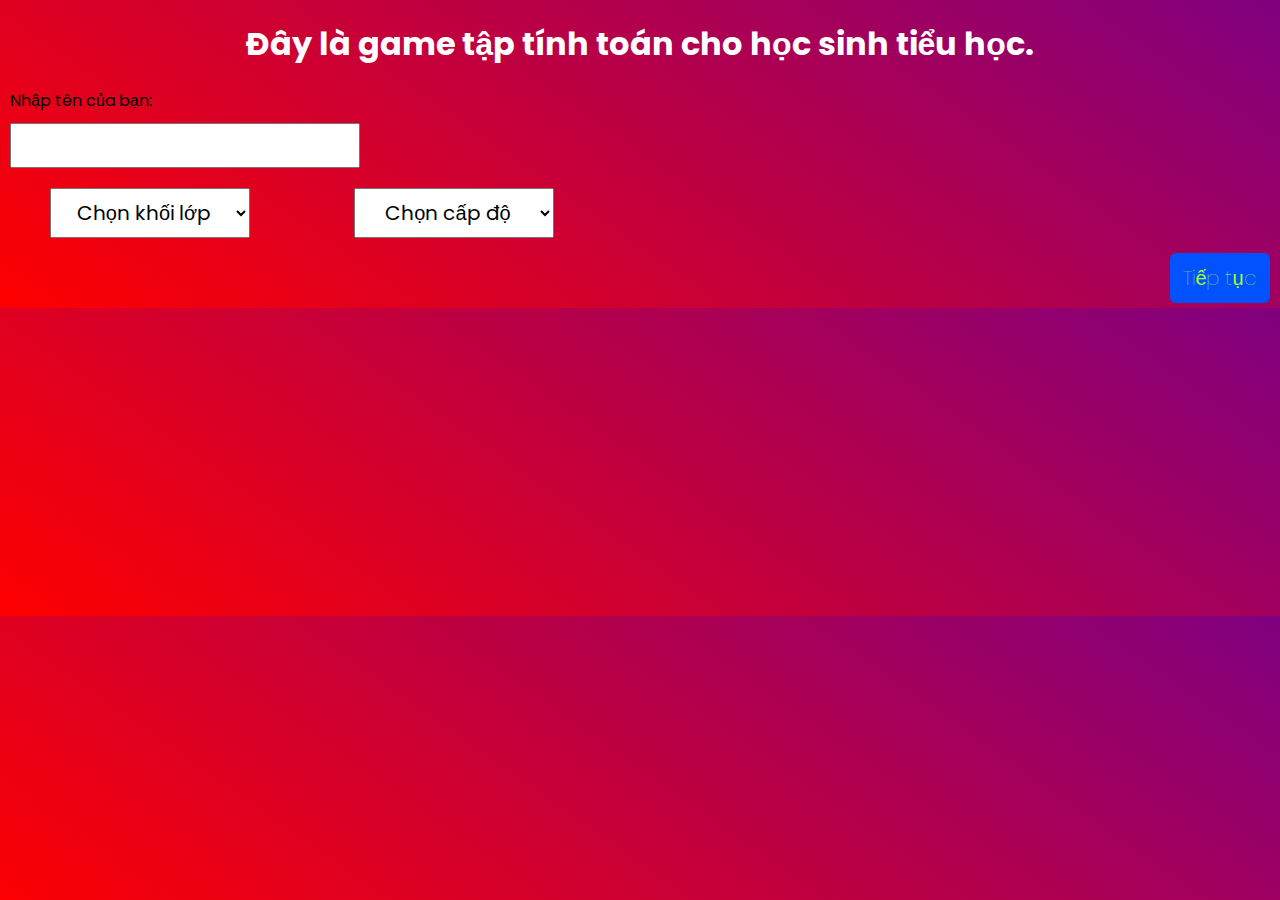
<file: index.html>
<!DOCTYPE html>
<html lang="en">
  <head>
    <meta name="viewport" content="width=device-width, initial-scale=1.0" />
    <title>Math Game</title>
    <!-- Google Font -->
    <link
      href="https://fonts.googleapis.com/css2?family=Poppins:wght@500;600&display=swap"
      rel="stylesheet"
    />
    <!-- Stylesheet -->
    <link rel="stylesheet" href="style.css" />
    <script
  src="https://code.jquery.com/jquery-3.7.1.min.js"
  integrity="sha256-/JqT3SQfawRcv/BIHPThkBvs0OEvtFFmqPF/lYI/Cxo="
  crossorigin="anonymous"></script>
  </head>
  <body style="background: linear-gradient(35deg, red, purple);">
  
    <div class="main">
        <h1 style="color: rgb(255, 255, 255);margin: 20px; text-align: center;">Đây là game tập tính toán cho học sinh tiểu học.</h3>
              
              <label for="fname">Nhập tên của bạn:</label><br>
              <input height="150px" type="text" id="name" name="fname"><br>

            <select id="khoilop">
                <option  value="0" size="4">Chọn khối lớp</option>
                <option value="1" onselect="setkl(2);">Lớp 2</option>
                <option value="2">Lớp 3</option>
                <option value="3">Lớp 4</option>
              </select>
              <select id="capdo">
                <option   value="0">Chọn cấp độ</option>
                <option value="1">Dễ ( 120 giây )</option>
                <option value="2">Vừa ( 90 giây )</option>
                <option value="3">Khó ( 45 giây )</option>
              </select>

              </div>
              <button id="start-bn">Tiếp tục</button>
    </div>
   
    <!-- Script -->
    <script src="script1.js"></script>
  </body>
</html>
</file>
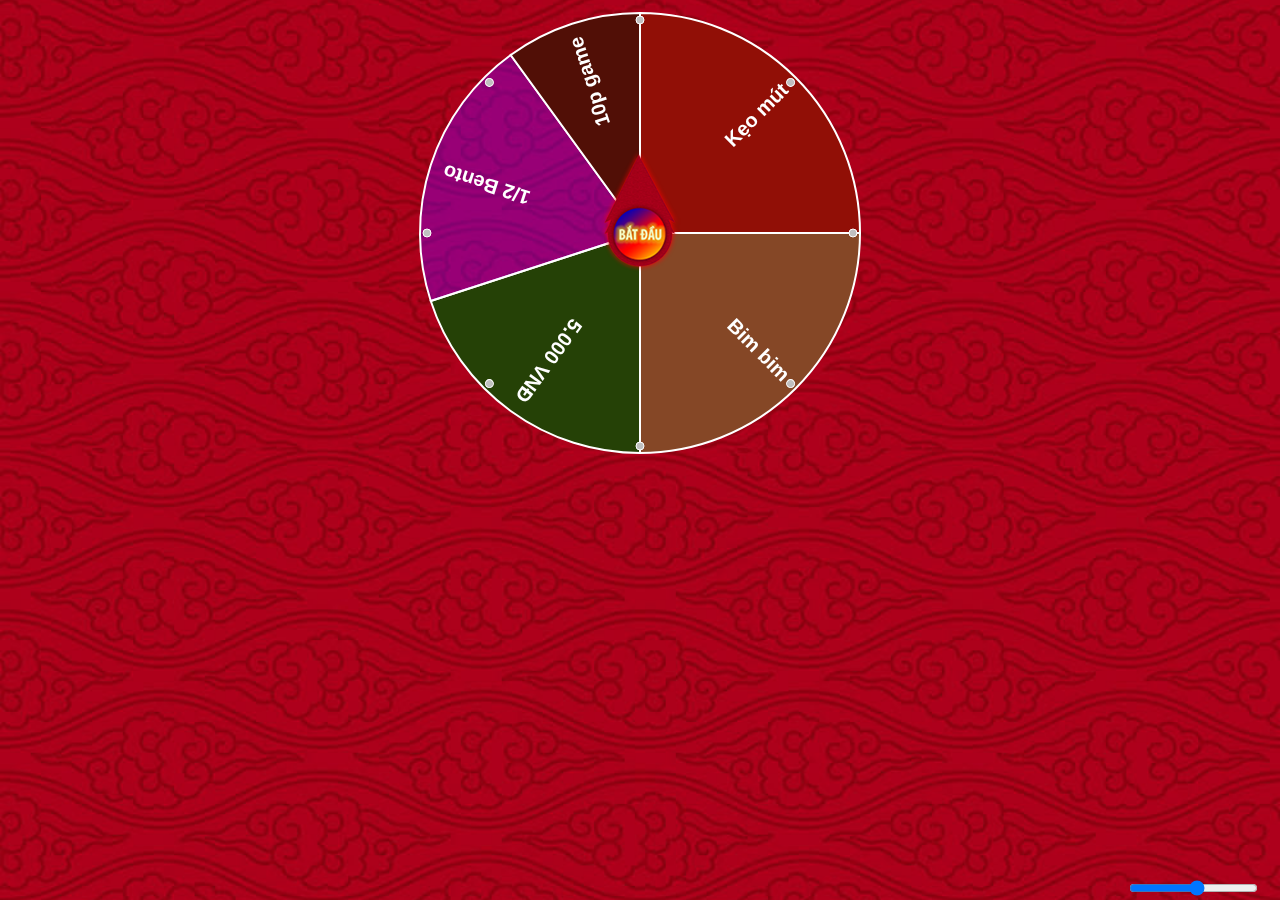
<file: vongquay/index.html>
<!DOCTYPE html>
<html>
   <head>
      <meta http-equiv="Content-Type" content="text/html; charset=utf-8">
      <meta name="viewport" content="width=device-width, initial-scale=1">
      <title>Vòng quay may mắn</title>
      <link rel='stylesheet' href='https://fonts.googleapis.com/css?family=Francois+One&amp;display=swap'>
      <link rel='stylesheet' href='css/sweetalert.css'>
      <link rel='stylesheet' href='css/custom.css'>
      <script type="text/javascript" src="js/Winwheel.min.js"></script>
      <script type="text/javascript" src="js/TweenMax.min.js"></script>
      <script src='js/sweetalert-dev.js'></script>
      <script src="https://code.jquery.com/jquery-1.12.4.min.js"></script> 
   </head>
<div class="pyro">
  <div class="before" style="z-index: 9999"></div>
  <div class="after"></div>
</div>
   <body>
      

      <div id="caidat">
      <img id="popup"src="img/popup.jpg"/>
      <div class="sotiendalixi" id="sotiendalixi"></div>
      <div class="lichsulixi" id="lichsulixi"></div>
      <div class="buttontatpopup" onClick="tatpopup()" ></div>
      <div class="buttonlammoi" id="lammoi" onClick="lammoi()"></div>
      <div class="nenpopup"></div>
      </div>

      <div id="popupnhantien">
      <img id="popuptien"src="img/popupnhantien.png"/>
      <div class="sotienpopupnhantien" id="sotienpopupnhantien"><img id="xuatsotienpopup"></img></div>
      <div class="lammoipopupnhantien" id="lammoi" onClick="lammoi()"></div>
      <div class="nenpopup"></div>
      </div>

      <div class="vongquay">
         <canvas id="canvas" width="450" height="450" data-responsiveMinWidth="180" data-responsiveScaleHeight="true" data-responsiveMargin="50">
         </canvas>
         <div id="batdauquay" class="nutbatdau"></div>
         <div onClick="startSpin();" class="nutquay"></div>
      </div>

      
      
      
      <img style="position:fixed;z-index:99;top:2px;left:1px;display: none;" src="img/banglixi.png"/>
      <div id="annhantien" style="display: none;">
      <img class="buttonnhantien" style="position:fixed;z-index:99;top:153px;left:1px;cursor: pointer;display: none;" src="img/nhantien.png" onclick="nhantien()" />
      <img style="position:fixed;z-index:99;top:183px;left:24px;display: none;" src="img/muiten.gif"/>
      </div>
      <input type="range" id="manhornhe" style="position:fixed;bottom:2px;right:20px;z-index: 999" onchange="laypower()" min="5" step="0.01" max="20" value="13">

      <div style="position:fixed;z-index:999;top:37px;left:40px;text-shadow: 2px 2px 5px #f7ff29;color: #f2f4be;display: none;" id="xuatluotquay"></div>

     
      <audio id="votay"><source src="sound/votay.mp3" type="audio/mpeg"></audio>
      <audio id="matluot"><source src="sound/matluot.mp3" type="audio/mpeg"></audio>
      <audio id="dangquay"><source src="sound/dangquay.mp3" type="audio/mpeg"></audio>
       
   </body>
   <script>
    var matkhau = "mycode";
    var diem = localStorage.diemso;
    var diem_nhanthuong = localStorage.diem_nhanthuong;
    if(diem<diem_nhanthuong){
      nhappass();


    }
    var solanquay =1;
    
    
      // Sau khi load trang sẽ yêu cầu nhập mật khẩu
      function nhappass() {
                  swal({
                  title: "Vòng quay bị khoá vì bạn chưa đủ điểm để nhận thưởng. Đừng ăn gian như thế.",
                  text: "Nhập mật khẩu để mở khoá vòng quay:",
                  type: "input",
                  showCancelButton: false, // Có hiển thị nút cancel không(true = có)
                  closeOnConfirm: false, // Có thể tắt popup khi nhấp Ok không (true = có)
                  showLoaderOnConfirm: true, // Hiển thị loading khi nhấp vào nút Ok
                  animation: "slide-from-top", // Như tên của nó, popup sẽ slide from top
                  inputPlaceholder: "Nhập mật khẩu..."
              },
              function(inputValue) {
                  if (inputValue === false) return false;
      
                  if (inputValue !== matkhau) {
                      setTimeout(function() {
                          swal.showInputError("Mật khẩu sai, vui lòng nhập lại!");
                      }, 2000);
                      return false
                  }
                  setTimeout(function() {
                      swal("Mở khoá thành công!", "Hãy đưa chiếc điện thoại cho người muốn nhận lì xì nào!", "success");
                  }, 2000);
              });
      }
function mopopup() {
  document.getElementById("caidat").style.display = "block";
}

function tatpopup() {
  document.getElementById("caidat").style.display = "none";
}

$( ".buttontatpopup" ).hover(
  function() {
    $("#popup").attr("src",'img/popup2.jpg');
  }, function() {
    $("#popup").attr("src",'img/popup.jpg');
  }
);
$( ".buttonlammoi" ).hover(
  function() {
    $("#popup").attr("src",'img/popup1.png');
  }, function() {
    $("#popup").attr("src",'img/popup.jpg');
  }
);
$( ".buttonnhantien" ).hover(
  function() {
    $(".buttonnhantien").attr("src",'img/nhantienhover.png');
  }, function() {
    $(".buttonnhantien").attr("src",'img/nhantien.png');
  }
);
$( ".lammoipopupnhantien" ).hover(
  function() {
    $("#popuptien").attr("src",'img/popupnhantienhover.png');
  }, function() {
    $("#popuptien").attr("src",'img/popupnhantien.png');
  }
);
      let theWheel = new Winwheel({
          // drawMode must be set to image.
       
        'drawText' : true,
          'outerRadius': 220, // Bán kính ngoài
          'innerRadius': 0, // Size lỗ trung tâm
          'textFontSize': 24, // Size chữ
          'textOrientation': 'horizontal', // Chữ nằm ngang
          'textAlignment': 'outer', // Căn chỉnh văn bản ra bên ngoài bánh xe.
          'numSegments': 5, // Số ô
          'responsive': true,
          'segments': [{
            'fillStyle': '#910f06',
              'text': 'Kẹo mút',
              'size': winwheelPercentToDegrees(25),
              'textFontSize': 20,
              'textFillStyle': '#ffffff'
          }, {         
            'fillStyle': '#854726',     
              'text': 'Bim bim',
              'size': winwheelPercentToDegrees(25),
              'textFontSize': 20,
              'textFillStyle': '#ffffff'
          }, {
            'fillStyle': '#254106',
              'text': '5.000 VNĐ',
              'size': winwheelPercentToDegrees(20),
              'textFontSize': 20,
              'textFillStyle': '#ffffff'
          }, {
            'fillStyle': '#70f6',
              'text': '1/2 Bento',
              'size': winwheelPercentToDegrees(20),
              'textFontSize': 20,
              'textFillStyle': '#ffffff'
          }, {
            'fillStyle': '#510f06',
              'text': '10p game',
              'size': winwheelPercentToDegrees(10),
              'textFontSize': 20,
              'textFillStyle': '#ffffff'
          }],
          'animation': // Chỉ định hình động để sử dụng.
          {
              'type': 'spinToStop',
              'duration': 20, // Thời lượng tính bằng giây.
              'spins': 10, // Số vòng quay hoàn chỉnh mặc định.
              'callbackFinished': alertPrize,
              'callbackSound': playSound, // Chức năng gọi khi âm thanh đánh dấu được kích hoạt.
              'soundTrigger': 'pin', // Chỉ định các chân là để kích hoạt âm thanh, tùy chọn khác là 'phân đoạn'.
              'type'             : 'spinToStop',
              'duration'         : 6.4,
          },
          'pins': {
              'number': 8, // Số lượng chân. Họ không gian đều xung quanh bánh xe.
              'responsive': true,
              'fillStyle': 'silver',
              'outerRadius': 4,
          }
      });
      
      // Vars được sử dụng bởi mã trong trang này để thực hiện các điều khiển nguồn.
      let wheelPower = 13;
      let wheelSpinning = false;
      // ---------------------------------------------------------------------
      // Tải âm thanh đánh dấu và chức năng phát được gọi khi pin đi qua con trỏ.
      let audio = new Audio('http://dougtesting.net//elements/sound/tick.mp3'); // Tạo đối tượng âm thanh và tải tập tin tick.mp3.
      
      var dem = 0;
      var demnhantien = 0; // Đếm số lần click vào nút nhận tiền
      var lichsulixi = "";
      var tongtienlixi = 0;
      var tiendalixi;
      document.getElementById("xuatluotquay").innerHTML = solanquay;
      var votay = document.getElementById("votay");
      var matluot = document.getElementById("matluot");
      var dangquay = document.getElementById("dangquay");
      
      function playSound() {
          // Dừng và tua lại âm thanh nếu nó đã phát.
          audio.pause();
          audio.currentTime = 0;
      
          // Phát âm thanh.
          audio.play();
      }
      
      // -------------------------------------------------------
      // Xử lý thanh range
      // -------------------------------------------------------
      function laypower() {
          wheelPower = document.getElementById("manhornhe").value; // Lấy dữ liệu thanh range
      }
      
      // -------------------------------------------------------
      // Sau khi nhấp vào nút quay
      // -------------------------------------------------------
      function startSpin() {
          // Nút quay không nhấp được khi đang chạy
          if (wheelSpinning == false) {
              // Dựa trên mức công suất được chọn, hãy điều chỉnh số vòng quay cho bánh xe, càng nhiều lần
              // để xoay với thời lượng của hình ảnh động thì bánh xe quay càng nhanh.
              theWheel.animation.spins = wheelPower;
      
              // Tắt nút xoay để không thể nhấp lại trong khi bánh xe đang quay.
              $(".nutbatdau").css("background-image", "url(img/contro.png)");
      
              // Bắt đầu quay bằng cách gọi startAnimation.
              theWheel.startAnimation();
      
              // Đặt thành true để không thể thay đổi nguồn và bật nút quay lại trong khi
              // hình ảnh động hiện tại. Người dùng sẽ phải thiết lập lại trước khi quay lại.
              wheelSpinning = true;
          }
         
      }
      
      // -------------------------------------------------------
      // Sau khi nhấp vào nút làm mới
      // -------------------------------------------------------
      function lammoi() {
          swal({
                  title: "Làm mới vòng quay!",
                  text: "Làm mới vòng quay sẽ xoá hết các vòng quay còn lại. \nLịch sử và tổng tiền lì xì vẫn giữ nguyên. \nChú ý nếu tải lại trang sẽ làm mất lịch sử và tổng tiền lì xì\nNhập mật khẩu để tiếp tục:",
                  type: "input",
                  showCancelButton: true, // Có hiển thị nút cancel không(true = có)
                  closeOnConfirm: false, // Có thể tắt popup khi nhấp Ok không (true = có)
                  showLoaderOnConfirm: true, // Hiển thị loading khi nhấp vào nút Ok
                  animation: "slide-from-top", // Như tên của nó, popup sẽ slide from top
                  inputPlaceholder: "Nhập mật khẩu..."
              },
              function(inputValue) {
                  if (inputValue === false) return false;
      
                  if (inputValue !== matkhau) {
                      setTimeout(function() {
                          swal.showInputError("Mật khẩu sai, vui lòng nhập lại!");
                      }, 2000);
                      return false
                  }
                  setTimeout(function() {
                      swal("Làm mới thành công!", "Hãy đưa chiếc điện thoại cho người muốn nhận lì xì nào!", "success");

                      document.getElementById("popupnhantien").style.display = "none"; // Tắt popup nhận tiền

                      theWheel.stopAnimation(false); // Dừng hình động
                      theWheel.rotationAngle = 0; // Đặt lại góc bánh xe về 0 độ.
                      theWheel.draw(); // Gọi draw để hiển thị các thay đổi cho bánh xe.
      
                      $(".nutbatdau").css("background-image", "url(img/contro.png)"); // Hiển thị lại nút Quay
      
                      document.getElementById("xuatluotquay").innerHTML = solanquay;
      
                      wheelSpinning = false; // Đặt lại thành false thành các nút nguồn và quay có thể được bấm lại.
                      document.getElementById("annhantien").style.display = "none"; // Ẩn nút nhận tiền
                     // Xoá ảnh tiền
      
                      dem = 0;
                  }, 2000);
              });
      }

      // -------------------------------------------------------
      // Sau khi vòng quay quay xong
      // -------------------------------------------------------
      function alertPrize(indicatedSegment) {
          dem++;
          

          if (dem < solanquay) { // Check xem đã hết lượt quay chưa
             
              wheelSpinning = false; // Đặt lại thành false thành các nút nguồn và quay có thể được bấm lại.
      
              $(".nutbatdau").css("background-image", "url(img/contro.png)"); // Hiển thị lại nút Quay
              document.getElementById("xuatluotquay").innerHTML = solanquay - dem; // Xuất kết quả
              
      
              if (indicatedSegment.text == 'Ô mất lượt') { // Nếu quay vào 0k
                  matluot.play(); // Bật nhạc fail

                  document.getElementById("annhantien").style.display = "none"; // Ẩn nút nhận tiền
                 

                  swal("Rất tiếc!", "Bạn không nhận được đồng nào\nNhưng bạn còn lại " + (solanquay - dem) + " lần quay, cố gắng lên nào!", "error");
              } else { // Nếu không quay vào 0k
                  votay.play(); // Bật nhạc vỗ tay

                  document.getElementById("annhantien").style.display = ""; // Hiển thị nút nhận tiền
                 

                  swal("Chúc mừng!", "Bạn nhận được " + indicatedSegment.text + "\n", "success");
              }
          } else { // Nếu hết lượt quay(dem = solanquay)
            votay.play();
            localStorage.diemso = 0;
            swal("Chúc mừng!", "Bạn nhận được " + indicatedSegment.text + "\nVòng quay sẽ đóng và bạn sẽ quay lại game.", "success");
             var phanthuong =localStorage.sophanthuong;
             phanthuong++;
             var key = "phanthuong"+phanthuong;
            localStorage.setItem(key,indicatedSegment.text);
             localStorage.sophanthuong=phanthuong;
            $(".nutbatdau").css("background-image", "url(img/controhetluot.png)");
              
              if (indicatedSegment.text == 'Ô mất lượt') {
                  matluot.play(); // Bật nhạc fail

                  document.getElementById("annhantien").style.display = "none"; // Ẩn nút nhận tiền
                

                  swal("Rất tiếc!", "Bạn không nhận được đồng nào và số lượt quay đã hết!", "error");
              } else {
                  votay.play(); // Bật nhạc vỗ tay

                 

              }
          }
      }

      // -------------------------------------------------------
      // Sau khi nhấp vào nút nhận tiền
      // -------------------------------------------------------
      function nhantien() {
      
        demnhantien++;
        tongtienlixi += Number(tiendalixi);
        lichsulixi += "Người " + demnhantien + " : " + tiendalixi + ".000 VNĐ<br/>";
        document.getElementById("lichsulixi").innerHTML = lichsulixi;
      }
      
   </script>
</html>
</file>
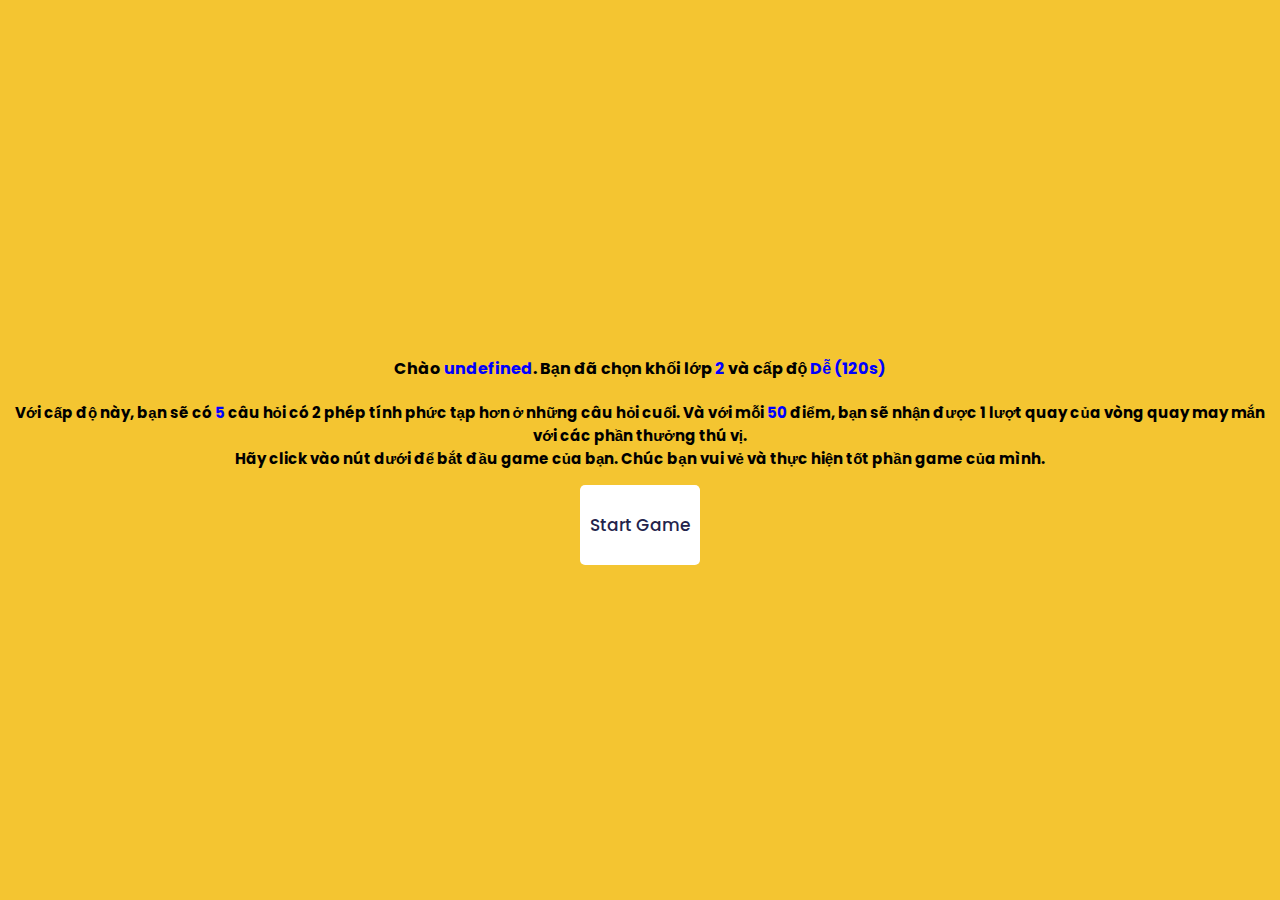
<file: game.html>
<!DOCTYPE html>
<html lang="en">
  <head>
    <meta name="viewport" content="width=device-width, initial-scale=1.0" />
    <title>Math Game</title>
    <!-- Google Font -->
    <link
      href="https://fonts.googleapis.com/css2?family=Poppins:wght@500;600&display=swap"
      rel="stylesheet"
    />
    <!-- Stylesheet -->
    <script
    src="https://code.jquery.com/jquery-3.7.1.min.js"
    integrity="sha256-/JqT3SQfawRcv/BIHPThkBvs0OEvtFFmqPF/lYI/Cxo="
    crossorigin="anonymous"></script>
    <link rel="stylesheet" href="style.css" />
  </head>
  <body style="background-color: #f4c531;">
    <div class="container">
      <h1>Tên: <span id="aname">bạn</span>, khối lớp <span id="akl">2</span>, <span id="acd">Dễ</span></br>Điểm số: <span id="ds">0</span><span id="phanthuong" style="display: none;">Phần thưởng là</span></h1>
      <h3>Điền vào chỗ trống phép tính hoặc số đúng</h3>
      <div id="time" style="width: 100%"></div>
      <div id="question"></div>
      <button id="submit-btn">Kiểm tra</button>
      <h3>Thời gian: <span id="thoigian">10</span></h3>
      

      <p id="error-msg">Some Demo Error Message</p>
    </div>
    <div class="controls-container">
      <p id="result"></p>
      <h4 style="margin: 10px; text-align: center;" >Chào <span style="color: blue;" id="fname">bạn</span>. Bạn đã chọn khối lớp <span style="color: blue;" id="khoilop">2</span> và cấp độ <span style="color: blue;" id="capdo">dễ ( 90s )</span></h4>
      <h4 style="margin: 10px; text-align: center; font-size: 15px;">Với cấp độ này, bạn sẽ có <span id="kho" style="color: blue;">45</span> câu hỏi có 2 phép tính phức tạp hơn ở những câu hỏi cuối. Và với mỗi <span id="diem_nt" style="color: blue;">5</span> điểm, bạn sẽ nhận được 1 lượt quay của vòng quay may mắn với các phần thưởng thú vị.</br>Hãy click vào nút dưới để bắt đầu game của bạn. Chúc bạn vui vẻ và thực hiện tốt phần game của mình.</h4>
      <button id="start-btn">Start Game</button>
     
    </div>
    <audio id="correct"><source src="https://easymath.netlify.app/correct.mp3"></audio>
    <audio id="wrong"><source src="https://easymath.netlify.app/wrong.mp3"></audio>
    <!-- Script -->
    <script src="script.js"></script>
  </body>
</html>
</file>
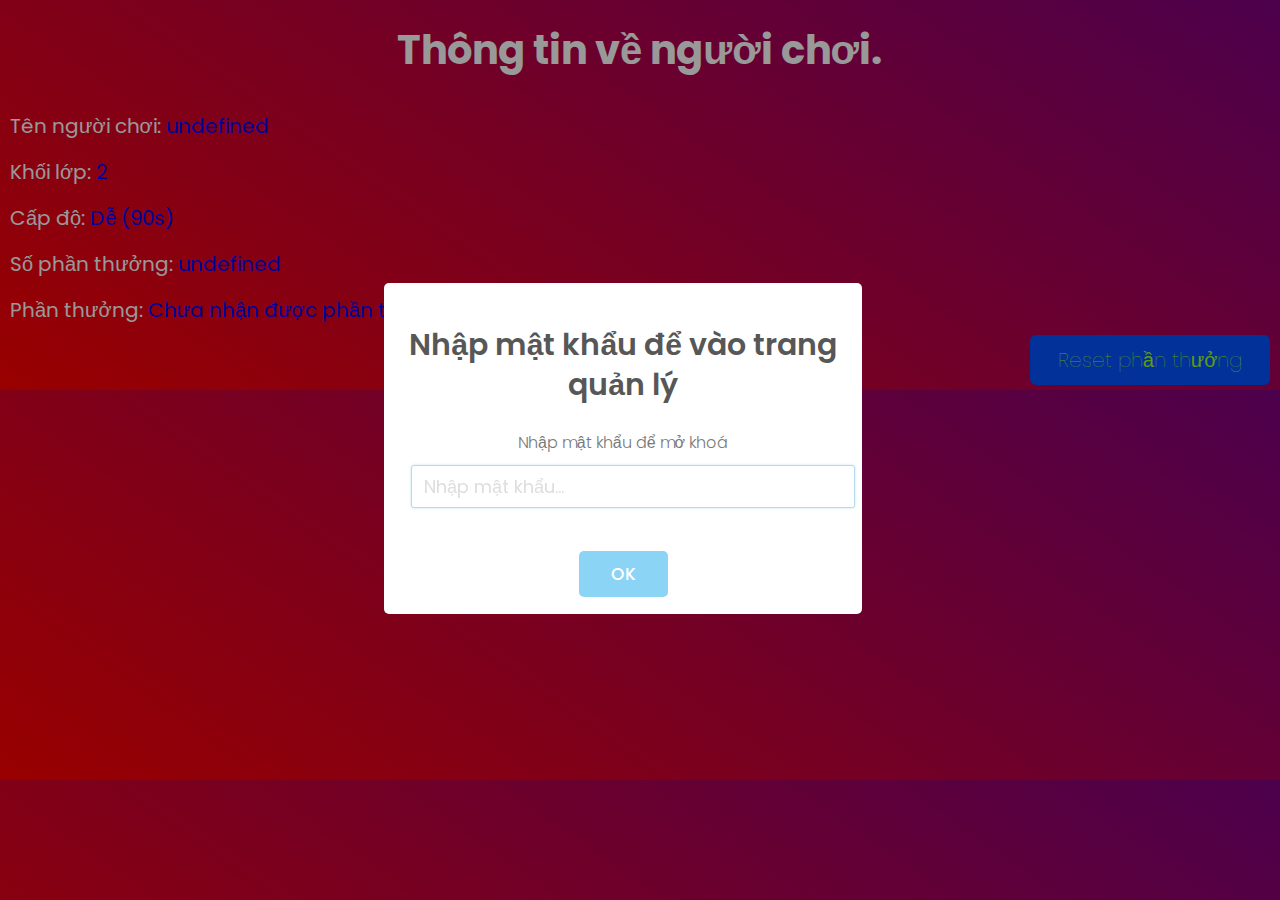
<file: quanly.html>
<!DOCTYPE html>
<html lang="en">
  <head>
    <meta name="viewport" content="width=device-width, initial-scale=1.0" />
    <title>Quản lý Math Game</title>
    <!-- Google Font -->
    <link
      href="https://fonts.googleapis.com/css2?family=Poppins:wght@500;600&display=swap"
      rel="stylesheet"
    />
    <!-- Stylesheet -->
    <link rel="stylesheet" href="style.css" />
    <link rel='stylesheet' href='vongquay/css/sweetalert.css'>
    <link rel='stylesheet' href='vongquay/css/custom.css'>
    <script type="text/javascript" src="vongquay/js/Winwheel.min.js"></script>
    <script type="text/javascript" src="vongquay/js/TweenMax.min.js"></script>
    <script src='vongquay/js/sweetalert-dev.js'></script>
    <script
  src="https://code.jquery.com/jquery-3.7.1.min.js"
  integrity="sha256-/JqT3SQfawRcv/BIHPThkBvs0OEvtFFmqPF/lYI/Cxo="
  crossorigin="anonymous"></script>
  </head>
  <body style="background: linear-gradient(35deg, red, purple);">
  
    <div class="main">
        <h1 style="color: rgb(255, 255, 255);margin: 20px; text-align: center;font-size: 40px;">Thông tin về người chơi.</h3>
              
              <label style="font-size: 20px" for="fname">Tên người chơi: <span id="ten" style="color: blue;">Viet</span></label><br>
              <label style="font-size: 20px" for="fname">Khối lớp: <span id="khoilop" style="color: blue;">2</span></label><br>
              <label style="font-size: 20px" for="fname">Cấp độ: <span id="capdo" style="color: blue;">dễ</span></label><br>
              <label style="font-size: 20px" for="fname">Số phần thưởng: <span id="so_pt" style="color: blue;">5</span></label><br>
              <label style="font-size: 20px" for="fname">Phần thưởng: <span id="phanthuong" style="color: blue;">Bimbim</span></label><br>
             

           
              <button id="start-bn" style="width: 240px;">Reset phần thưởng</button>
    </div>
   
    <!-- Script -->
    <script>
    const startBtn = document.getElementById("start-bn");
    startBtn.addEventListener("click",func);

    let fname = localStorage.name;
    let khoilop = localStorage.khoilop;
    let capdo = localStorage.capdo;
    const ten = document.getElementById("ten");
ten.innerHTML = fname;
let diem_nhanthuong=0;
switch (parseInt(khoilop)){
  case 1:
    kl=2;
   
    break;
  case 2:
   kl=3;
  
    break;
  case 3:
   
    kl=4;
    break;
  default:
 
    kl=2;
    break;
}
document.getElementById("khoilop").innerHTML = kl;
let cd = "";
let t_time=0;
switch (parseInt(capdo)){
  case 1:
    t_time=90;
    diem_nhanthuong=50;
    cd = "Dễ (90s)";
    break;
  case 2:
    t_time=60;
    diem_nhanthuong=30;
    cd = "Vừa (60s)";
    break;
  case 3:
    diem_nhanthuong=15;
    t_time=30;
    cd = "Khó (30s)";
    break;
  default:
    t_time=90;
    diem_nhanthuong=50;
    cd = "Dễ (90s)";
    break;
}
document.getElementById("capdo").innerHTML = cd;
var so_pt = localStorage.sophanthuong;
document.getElementById("so_pt").innerHTML = so_pt;
const txt_phanthuong = document.getElementById("phanthuong");
if(parseInt(so_pt)>0){
    var txt = localStorage.phanthuong1;
for (let i = 1; i < so_pt; i++) {
    var a = i+1;
    txt+=","+localStorage.getItem("phanthuong"+a);

}
txt_phanthuong.innerHTML = txt;
}else {
    txt_phanthuong.innerHTML = "Chưa nhận được phần thưởng nào."
}
 

    var matkhau = "DauBap123";
    nhappass();
    function nhappass() {
                  swal({
                  title: "Nhập mật khẩu để vào trang quản lý",
                  text: "Nhập mật khẩu để mở khoá",
                  type: "input",
                  showCancelButton: false, // Có hiển thị nút cancel không(true = có)
                  closeOnConfirm: false, // Có thể tắt popup khi nhấp Ok không (true = có)
                  showLoaderOnConfirm: true, // Hiển thị loading khi nhấp vào nút Ok
                  animation: "slide-from-top", // Như tên của nó, popup sẽ slide from top
                  inputPlaceholder: "Nhập mật khẩu..."
              },
              function(inputValue) {
                  if (inputValue === false) return false;
      
                  if (inputValue !== matkhau) {
                      setTimeout(function() {
                          swal.showInputError("Mật khẩu sai, vui lòng nhập lại!");
                      }, 2000);
                      return false
                  }
                  setTimeout(function() {
                      swal("Mở khoá thành công!", "Hah", "success");
                  }, 2000);
              });
      }
      function func(){
        localStorage.sophanthuong=0;
      }


    </script>
  </body>
</html>
</file>
<file: style.css>
* {
  padding: 0;
  margin: 0;
  box-sizing: border-box;
  font-family: "Poppins", sans-serif;
}
body {
  
}
.container {
  background-color: #ffffff;
  width: 100%;
  font-size: 10px;
  position: absolute;
  transform: translate(-50%, -50%);
  top: 50%;
  left:50%;
  padding: 5em 3em;
  border-radius: 0.5em;
}
.container h3 {
  font-size: 15px;
  color: #23234c;
  text-align: center;
  font-weight: 500;
  line-height: 1.8em;
}
.container #submit-btn {
  font-size: 20px;
  font-weight: 500;
  display: block;
  margin: 0 auto;
  background-color: #f4c531;
  border-radius: 0.3em;
  border: none;
  outline: none;
  cursor: pointer;
  color: #23234c;
  /* padding: 0.6em 2em; */
  width: 130px;
  height: 50px;
}
#error-msg {
  text-align: center;
  margin-top: 1em;
  background-color: #ffdde0;
  color: #d62f2f;
  padding: 0.2em 0;
}
.container #question {
  background-color: #eeedf1;
  font-size: 20px;
  font-weight: 600;
  color: #23234c;
  text-align: center;
  display: flex;
  align-items: center;
  justify-content: center;
  margin: 1.4em 0 1em 0;
  padding: 1em 0;
}
#time {
  height: 2%;
  background-color: rgba(255, 0, 0, 0.47);
  float: left;
}

.container input {
  font-size: 1em;
  font-weight: 600;
  width: 2.35em;
  color: #23234c;
  text-align: center;
  padding: 0 0.2em;
  border: none;
  background-color: transparent;
  border-bottom: 0.12em solid #23234c;
  margin: 0 0.25em;
}
.container input:focus {
  border-color: #f4c531;
  outline: none;
}
/*Hide Number Arrows*/
.container input[type="number"] {
  -moz-appearance: textfield;
}
.container input[type="number"]::-webkit-outer-spin-button,
.container input[type="number"]::-webkit-inner-spin-button {
  -webkit-appearance: none;
  margin: 0;
}
.controls-container {
  position: absolute;
  display: flex;
  align-items: center;
  justify-content: center;
  flex-direction: column;
  background-color: #f4c531;
  height: 100%;
  width: 100%;
  top: 0;
}
#start-btn {
  font-size: 17px;
  font-weight: 500;
  background-color: #ffffff;
  color: #23234c;
  border: none;
  outline: none;
  cursor: pointer;
  margin: 5px 10px 5px 10px;
  border-radius: 0.3em;
  width: 120px;
  height: 80px;
}
#start-bn {
  float: right;
  font-size: 20px;
  font-weight: 10;
  background-color: #0252ff;
  color: #9fff20;
  border: none;
  outline: none;
  cursor: pointer;
  margin: 5px 10px 5px 10px;
  border-radius: 0.3em;
  width: 100px;
  height: 50px;
}
#result {
  margin-right: 50px;
  margin-bottom: 1em;
  font-size: 15px;
  color: #23234c;
}
#result span {
  font-weight: 600;
}

.hide {
  display: none;
}
select {
  width: 200px;
  font-size: 20px;
  height: 50px;
  text-align: center;
  margin: 10px 50px;
}
input {
  font-size: 20px;
  margin: 10px 10px;
  width: 350px;
  height: 45px;
}
label {
  margin: 10px;
}



@media screen and (max-width: 992px) {
  body{
      font-size: 25px;
      height: 100%;
  }
  #main {
      width: 100%;
      height: 1600px;
  }
  button {
    width: 120px;
    height: 80px;
      margin: 40px;
      font-size: 100px;
  }
}
</file>
<file: vongquay/css/sweetalert.css>
body.stop-scrolling {
  height: 100%;
  overflow: hidden; }

.sweet-overlay {
  background-color: black;
  /* IE8 */
  -ms-filter: "progid:DXImageTransform.Microsoft.Alpha(Opacity=40)";
  /* IE8 */
  background-color: rgba(0, 0, 0, 0.4);
  position: fixed;
  left: 0;
  right: 0;
  top: 0;
  bottom: 0;
  display: none;
  z-index: 10000; }

.sweet-alert {
  background-color: white;
  font-family: 'Open Sans', 'Helvetica Neue', Helvetica, Arial, sans-serif;
  width: 478px;
  padding: 17px;
  border-radius: 5px;
  text-align: center;
  position: fixed;
  left: 50%;
  top: 50%;
  margin-left: -256px;
  margin-top: -200px;
  overflow: hidden;
  display: none;
  z-index: 99999; }
  @media all and (max-width: 540px) {
    .sweet-alert {
      width: auto;
      margin-left: 0;
      margin-right: 0;
      left: 15px;
      right: 15px; } }
  .sweet-alert h2 {
    color: #575757;
    font-size: 30px;
    text-align: center;
    font-weight: 600;
    text-transform: none;
    position: relative;
    margin: 25px 0;
    padding: 0;
    line-height: 40px;
    display: block; }
  .sweet-alert p {
    color: #797979;
    font-size: 16px;
    text-align: center;
    font-weight: 300;
    position: relative;
    text-align: inherit;
    float: none;
    margin: 0;
    padding: 0;
    line-height: normal; }
  .sweet-alert fieldset {
    border: none;
    position: relative; }
  .sweet-alert .sa-error-container {
    background-color: #f1f1f1;
    margin-left: -17px;
    margin-right: -17px;
    overflow: hidden;
    padding: 0 10px;
    max-height: 0;
    webkit-transition: padding 0.15s, max-height 0.15s;
    transition: padding 0.15s, max-height 0.15s; }
    .sweet-alert .sa-error-container.show {
      padding: 10px 0;
      max-height: 100px;
      webkit-transition: padding 0.2s, max-height 0.2s;
      transition: padding 0.25s, max-height 0.25s; }
    .sweet-alert .sa-error-container .icon {
      display: inline-block;
      width: 24px;
      height: 24px;
      border-radius: 50%;
      background-color: #ea7d7d;
      color: white;
      line-height: 24px;
      text-align: center;
      margin-right: 3px; }
    .sweet-alert .sa-error-container p {
      display: inline-block; }
  .sweet-alert .sa-input-error {
    position: absolute;
    top: 29px;
    right: 26px;
    width: 20px;
    height: 20px;
    opacity: 0;
    -webkit-transform: scale(0.5);
    transform: scale(0.5);
    -webkit-transform-origin: 50% 50%;
    transform-origin: 50% 50%;
    -webkit-transition: all 0.1s;
    transition: all 0.1s; }
    .sweet-alert .sa-input-error::before, .sweet-alert .sa-input-error::after {
      content: "";
      width: 20px;
      height: 6px;
      background-color: #f06e57;
      border-radius: 3px;
      position: absolute;
      top: 50%;
      margin-top: -4px;
      left: 50%;
      margin-left: -9px; }
    .sweet-alert .sa-input-error::before {
      -webkit-transform: rotate(-45deg);
      transform: rotate(-45deg); }
    .sweet-alert .sa-input-error::after {
      -webkit-transform: rotate(45deg);
      transform: rotate(45deg); }
    .sweet-alert .sa-input-error.show {
      opacity: 1;
      -webkit-transform: scale(1);
      transform: scale(1); }
  .sweet-alert input {
    width: 100%;
    box-sizing: border-box;
    border-radius: 3px;
    border: 1px solid #d7d7d7;
    height: 43px;
    margin-top: 10px;
    margin-bottom: 17px;
    font-size: 18px;
    box-shadow: inset 0px 1px 1px rgba(0, 0, 0, 0.06);
    padding: 0 12px;
    display: none;
    -webkit-transition: all 0.3s;
    transition: all 0.3s; }
    .sweet-alert input:focus {
      outline: none;
      box-shadow: 0px 0px 3px #c4e6f5;
      border: 1px solid #b4dbed; }
      .sweet-alert input:focus::-moz-placeholder {
        transition: opacity 0.3s 0.03s ease;
        opacity: 0.5; }
      .sweet-alert input:focus:-ms-input-placeholder {
        transition: opacity 0.3s 0.03s ease;
        opacity: 0.5; }
      .sweet-alert input:focus::-webkit-input-placeholder {
        transition: opacity 0.3s 0.03s ease;
        opacity: 0.5; }
    .sweet-alert input::-moz-placeholder {
      color: #bdbdbd; }
    .sweet-alert input:-ms-input-placeholder {
      color: #bdbdbd; }
    .sweet-alert input::-webkit-input-placeholder {
      color: #bdbdbd; }
  .sweet-alert.show-input input {
    display: block; }
  .sweet-alert .sa-confirm-button-container {
    display: inline-block;
    position: relative; }
  .sweet-alert .la-ball-fall {
    position: absolute;
    left: 50%;
    top: 50%;
    margin-left: -27px;
    margin-top: 4px;
    opacity: 0;
    visibility: hidden; }
  .sweet-alert button {
    background-color: #8CD4F5;
    color: white;
    border: none;
    box-shadow: none;
    font-size: 17px;
    font-weight: 500;
    -webkit-border-radius: 4px;
    border-radius: 5px;
    padding: 10px 32px;
    margin: 26px 5px 0 5px;
    cursor: pointer; }
    .sweet-alert button:focus {
      outline: none;
      box-shadow: 0 0 2px rgba(128, 179, 235, 0.5), inset 0 0 0 1px rgba(0, 0, 0, 0.05); }
    .sweet-alert button:hover {
      background-color: #7ecff4; }
    .sweet-alert button:active {
      background-color: #5dc2f1; }
    .sweet-alert button.cancel {
      background-color: #C1C1C1; }
      .sweet-alert button.cancel:hover {
        background-color: #b9b9b9; }
      .sweet-alert button.cancel:active {
        background-color: #a8a8a8; }
      .sweet-alert button.cancel:focus {
        box-shadow: rgba(197, 205, 211, 0.8) 0px 0px 2px, rgba(0, 0, 0, 0.0470588) 0px 0px 0px 1px inset !important; }
    .sweet-alert button[disabled] {
      opacity: .6;
      cursor: default; }
    .sweet-alert button.confirm[disabled] {
      color: transparent; }
      .sweet-alert button.confirm[disabled] ~ .la-ball-fall {
        opacity: 1;
        visibility: visible;
        transition-delay: 0s; }
    .sweet-alert button::-moz-focus-inner {
      border: 0; }
  .sweet-alert[data-has-cancel-button=false] button {
    box-shadow: none !important; }
  .sweet-alert[data-has-confirm-button=false][data-has-cancel-button=false] {
    padding-bottom: 40px; }
  .sweet-alert .sa-icon {
    width: 80px;
    height: 80px;
    border: 4px solid gray;
    -webkit-border-radius: 40px;
    border-radius: 40px;
    border-radius: 50%;
    margin: 20px auto;
    padding: 0;
    position: relative;
    box-sizing: content-box; }
    .sweet-alert .sa-icon.sa-error {
      border-color: #F27474; }
      .sweet-alert .sa-icon.sa-error .sa-x-mark {
        position: relative;
        display: block; }
      .sweet-alert .sa-icon.sa-error .sa-line {
        position: absolute;
        height: 5px;
        width: 47px;
        background-color: #F27474;
        display: block;
        top: 37px;
        border-radius: 2px; }
        .sweet-alert .sa-icon.sa-error .sa-line.sa-left {
          -webkit-transform: rotate(45deg);
          transform: rotate(45deg);
          left: 17px; }
        .sweet-alert .sa-icon.sa-error .sa-line.sa-right {
          -webkit-transform: rotate(-45deg);
          transform: rotate(-45deg);
          right: 16px; }
    .sweet-alert .sa-icon.sa-warning {
      border-color: #F8BB86; }
      .sweet-alert .sa-icon.sa-warning .sa-body {
        position: absolute;
        width: 5px;
        height: 47px;
        left: 50%;
        top: 10px;
        -webkit-border-radius: 2px;
        border-radius: 2px;
        margin-left: -2px;
        background-color: #F8BB86; }
      .sweet-alert .sa-icon.sa-warning .sa-dot {
        position: absolute;
        width: 7px;
        height: 7px;
        -webkit-border-radius: 50%;
        border-radius: 50%;
        margin-left: -3px;
        left: 50%;
        bottom: 10px;
        background-color: #F8BB86; }
    .sweet-alert .sa-icon.sa-info {
      border-color: #C9DAE1; }
      .sweet-alert .sa-icon.sa-info::before {
        content: "";
        position: absolute;
        width: 5px;
        height: 29px;
        left: 50%;
        bottom: 17px;
        border-radius: 2px;
        margin-left: -2px;
        background-color: #C9DAE1; }
      .sweet-alert .sa-icon.sa-info::after {
        content: "";
        position: absolute;
        width: 7px;
        height: 7px;
        border-radius: 50%;
        margin-left: -3px;
        top: 19px;
        background-color: #C9DAE1; }
    .sweet-alert .sa-icon.sa-success {
      border-color: #A5DC86; }
      .sweet-alert .sa-icon.sa-success::before, .sweet-alert .sa-icon.sa-success::after {
        content: '';
        -webkit-border-radius: 40px;
        border-radius: 40px;
        border-radius: 50%;
        position: absolute;
        width: 60px;
        height: 120px;
        background: white;
        -webkit-transform: rotate(45deg);
        transform: rotate(45deg); }
      .sweet-alert .sa-icon.sa-success::before {
        -webkit-border-radius: 120px 0 0 120px;
        border-radius: 120px 0 0 120px;
        top: -7px;
        left: -33px;
        -webkit-transform: rotate(-45deg);
        transform: rotate(-45deg);
        -webkit-transform-origin: 60px 60px;
        transform-origin: 60px 60px; }
      .sweet-alert .sa-icon.sa-success::after {
        -webkit-border-radius: 0 120px 120px 0;
        border-radius: 0 120px 120px 0;
        top: -11px;
        left: 30px;
        -webkit-transform: rotate(-45deg);
        transform: rotate(-45deg);
        -webkit-transform-origin: 0px 60px;
        transform-origin: 0px 60px; }
      .sweet-alert .sa-icon.sa-success .sa-placeholder {
        width: 80px;
        height: 80px;
        border: 4px solid rgba(165, 220, 134, 0.2);
        -webkit-border-radius: 40px;
        border-radius: 40px;
        border-radius: 50%;
        box-sizing: content-box;
        position: absolute;
        left: -4px;
        top: -4px;
        z-index: 2; }
      .sweet-alert .sa-icon.sa-success .sa-fix {
        width: 5px;
        height: 90px;
        background-color: white;
        position: absolute;
        left: 28px;
        top: 8px;
        z-index: 1;
        -webkit-transform: rotate(-45deg);
        transform: rotate(-45deg); }
      .sweet-alert .sa-icon.sa-success .sa-line {
        height: 5px;
        background-color: #A5DC86;
        display: block;
        border-radius: 2px;
        position: absolute;
        z-index: 2; }
        .sweet-alert .sa-icon.sa-success .sa-line.sa-tip {
          width: 25px;
          left: 14px;
          top: 46px;
          -webkit-transform: rotate(45deg);
          transform: rotate(45deg); }
        .sweet-alert .sa-icon.sa-success .sa-line.sa-long {
          width: 47px;
          right: 8px;
          top: 38px;
          -webkit-transform: rotate(-45deg);
          transform: rotate(-45deg); }
    .sweet-alert .sa-icon.sa-custom {
      background-size: contain;
      border-radius: 0;
      border: none;
      background-position: center center;
      background-repeat: no-repeat; }

/*
 * Animations
 */
@-webkit-keyframes showSweetAlert {
  0% {
    transform: scale(0.7);
    -webkit-transform: scale(0.7); }
  45% {
    transform: scale(1.05);
    -webkit-transform: scale(1.05); }
  80% {
    transform: scale(0.95);
    -webkit-transform: scale(0.95); }
  100% {
    transform: scale(1);
    -webkit-transform: scale(1); } }

@keyframes showSweetAlert {
  0% {
    transform: scale(0.7);
    -webkit-transform: scale(0.7); }
  45% {
    transform: scale(1.05);
    -webkit-transform: scale(1.05); }
  80% {
    transform: scale(0.95);
    -webkit-transform: scale(0.95); }
  100% {
    transform: scale(1);
    -webkit-transform: scale(1); } }

@-webkit-keyframes hideSweetAlert {
  0% {
    transform: scale(1);
    -webkit-transform: scale(1); }
  100% {
    transform: scale(0.5);
    -webkit-transform: scale(0.5); } }

@keyframes hideSweetAlert {
  0% {
    transform: scale(1);
    -webkit-transform: scale(1); }
  100% {
    transform: scale(0.5);
    -webkit-transform: scale(0.5); } }

@-webkit-keyframes slideFromTop {
  0% {
    top: 0%; }
  100% {
    top: 50%; } }

@keyframes slideFromTop {
  0% {
    top: 0%; }
  100% {
    top: 50%; } }

@-webkit-keyframes slideToTop {
  0% {
    top: 50%; }
  100% {
    top: 0%; } }

@keyframes slideToTop {
  0% {
    top: 50%; }
  100% {
    top: 0%; } }

@-webkit-keyframes slideFromBottom {
  0% {
    top: 70%; }
  100% {
    top: 50%; } }

@keyframes slideFromBottom {
  0% {
    top: 70%; }
  100% {
    top: 50%; } }

@-webkit-keyframes slideToBottom {
  0% {
    top: 50%; }
  100% {
    top: 70%; } }

@keyframes slideToBottom {
  0% {
    top: 50%; }
  100% {
    top: 70%; } }

.showSweetAlert[data-animation=pop] {
  -webkit-animation: showSweetAlert 0.3s;
  animation: showSweetAlert 0.3s; }

.showSweetAlert[data-animation=none] {
  -webkit-animation: none;
  animation: none; }

.showSweetAlert[data-animation=slide-from-top] {
  -webkit-animation: slideFromTop 0.3s;
  animation: slideFromTop 0.3s; }

.showSweetAlert[data-animation=slide-from-bottom] {
  -webkit-animation: slideFromBottom 0.3s;
  animation: slideFromBottom 0.3s; }

.hideSweetAlert[data-animation=pop] {
  -webkit-animation: hideSweetAlert 0.2s;
  animation: hideSweetAlert 0.2s; }

.hideSweetAlert[data-animation=none] {
  -webkit-animation: none;
  animation: none; }

.hideSweetAlert[data-animation=slide-from-top] {
  -webkit-animation: slideToTop 0.4s;
  animation: slideToTop 0.4s; }

.hideSweetAlert[data-animation=slide-from-bottom] {
  -webkit-animation: slideToBottom 0.3s;
  animation: slideToBottom 0.3s; }

@-webkit-keyframes animateSuccessTip {
  0% {
    width: 0;
    left: 1px;
    top: 19px; }
  54% {
    width: 0;
    left: 1px;
    top: 19px; }
  70% {
    width: 50px;
    left: -8px;
    top: 37px; }
  84% {
    width: 17px;
    left: 21px;
    top: 48px; }
  100% {
    width: 25px;
    left: 14px;
    top: 45px; } }

@keyframes animateSuccessTip {
  0% {
    width: 0;
    left: 1px;
    top: 19px; }
  54% {
    width: 0;
    left: 1px;
    top: 19px; }
  70% {
    width: 50px;
    left: -8px;
    top: 37px; }
  84% {
    width: 17px;
    left: 21px;
    top: 48px; }
  100% {
    width: 25px;
    left: 14px;
    top: 45px; } }

@-webkit-keyframes animateSuccessLong {
  0% {
    width: 0;
    right: 46px;
    top: 54px; }
  65% {
    width: 0;
    right: 46px;
    top: 54px; }
  84% {
    width: 55px;
    right: 0px;
    top: 35px; }
  100% {
    width: 47px;
    right: 8px;
    top: 38px; } }

@keyframes animateSuccessLong {
  0% {
    width: 0;
    right: 46px;
    top: 54px; }
  65% {
    width: 0;
    right: 46px;
    top: 54px; }
  84% {
    width: 55px;
    right: 0px;
    top: 35px; }
  100% {
    width: 47px;
    right: 8px;
    top: 38px; } }

@-webkit-keyframes rotatePlaceholder {
  0% {
    transform: rotate(-45deg);
    -webkit-transform: rotate(-45deg); }
  5% {
    transform: rotate(-45deg);
    -webkit-transform: rotate(-45deg); }
  12% {
    transform: rotate(-405deg);
    -webkit-transform: rotate(-405deg); }
  100% {
    transform: rotate(-405deg);
    -webkit-transform: rotate(-405deg); } }

@keyframes rotatePlaceholder {
  0% {
    transform: rotate(-45deg);
    -webkit-transform: rotate(-45deg); }
  5% {
    transform: rotate(-45deg);
    -webkit-transform: rotate(-45deg); }
  12% {
    transform: rotate(-405deg);
    -webkit-transform: rotate(-405deg); }
  100% {
    transform: rotate(-405deg);
    -webkit-transform: rotate(-405deg); } }

.animateSuccessTip {
  -webkit-animation: animateSuccessTip 0.75s;
  animation: animateSuccessTip 0.75s; }

.animateSuccessLong {
  -webkit-animation: animateSuccessLong 0.75s;
  animation: animateSuccessLong 0.75s; }

.sa-icon.sa-success.animate::after {
  -webkit-animation: rotatePlaceholder 4.25s ease-in;
  animation: rotatePlaceholder 4.25s ease-in; }

@-webkit-keyframes animateErrorIcon {
  0% {
    transform: rotateX(100deg);
    -webkit-transform: rotateX(100deg);
    opacity: 0; }
  100% {
    transform: rotateX(0deg);
    -webkit-transform: rotateX(0deg);
    opacity: 1; } }

@keyframes animateErrorIcon {
  0% {
    transform: rotateX(100deg);
    -webkit-transform: rotateX(100deg);
    opacity: 0; }
  100% {
    transform: rotateX(0deg);
    -webkit-transform: rotateX(0deg);
    opacity: 1; } }

.animateErrorIcon {
  -webkit-animation: animateErrorIcon 0.5s;
  animation: animateErrorIcon 0.5s; }

@-webkit-keyframes animateXMark {
  0% {
    transform: scale(0.4);
    -webkit-transform: scale(0.4);
    margin-top: 26px;
    opacity: 0; }
  50% {
    transform: scale(0.4);
    -webkit-transform: scale(0.4);
    margin-top: 26px;
    opacity: 0; }
  80% {
    transform: scale(1.15);
    -webkit-transform: scale(1.15);
    margin-top: -6px; }
  100% {
    transform: scale(1);
    -webkit-transform: scale(1);
    margin-top: 0;
    opacity: 1; } }

@keyframes animateXMark {
  0% {
    transform: scale(0.4);
    -webkit-transform: scale(0.4);
    margin-top: 26px;
    opacity: 0; }
  50% {
    transform: scale(0.4);
    -webkit-transform: scale(0.4);
    margin-top: 26px;
    opacity: 0; }
  80% {
    transform: scale(1.15);
    -webkit-transform: scale(1.15);
    margin-top: -6px; }
  100% {
    transform: scale(1);
    -webkit-transform: scale(1);
    margin-top: 0;
    opacity: 1; } }

.animateXMark {
  -webkit-animation: animateXMark 0.5s;
  animation: animateXMark 0.5s; }

@-webkit-keyframes pulseWarning {
  0% {
    border-color: #F8D486; }
  100% {
    border-color: #F8BB86; } }

@keyframes pulseWarning {
  0% {
    border-color: #F8D486; }
  100% {
    border-color: #F8BB86; } }

.pulseWarning {
  -webkit-animation: pulseWarning 0.75s infinite alternate;
  animation: pulseWarning 0.75s infinite alternate; }

@-webkit-keyframes pulseWarningIns {
  0% {
    background-color: #F8D486; }
  100% {
    background-color: #F8BB86; } }

@keyframes pulseWarningIns {
  0% {
    background-color: #F8D486; }
  100% {
    background-color: #F8BB86; } }

.pulseWarningIns {
  -webkit-animation: pulseWarningIns 0.75s infinite alternate;
  animation: pulseWarningIns 0.75s infinite alternate; }

@-webkit-keyframes rotate-loading {
  0% {
    transform: rotate(0deg); }
  100% {
    transform: rotate(360deg); } }

@keyframes rotate-loading {
  0% {
    transform: rotate(0deg); }
  100% {
    transform: rotate(360deg); } }

/* Internet Explorer 9 has some special quirks that are fixed here */
/* The icons are not animated. */
/* This file is automatically merged into sweet-alert.min.js through Gulp */
/* Error icon */
.sweet-alert .sa-icon.sa-error .sa-line.sa-left {
  -ms-transform: rotate(45deg) \9; }

.sweet-alert .sa-icon.sa-error .sa-line.sa-right {
  -ms-transform: rotate(-45deg) \9; }

/* Success icon */
.sweet-alert .sa-icon.sa-success {
  border-color: transparent\9; }

.sweet-alert .sa-icon.sa-success .sa-line.sa-tip {
  -ms-transform: rotate(45deg) \9; }

.sweet-alert .sa-icon.sa-success .sa-line.sa-long {
  -ms-transform: rotate(-45deg) \9; }

/*!
 * Load Awesome v1.1.0 (http://github.danielcardoso.net/load-awesome/)
 * Copyright 2015 Daniel Cardoso <@DanielCardoso>
 * Licensed under MIT
 */
.la-ball-fall,
.la-ball-fall > div {
  position: relative;
  -webkit-box-sizing: border-box;
  -moz-box-sizing: border-box;
  box-sizing: border-box; }

.la-ball-fall {
  display: block;
  font-size: 0;
  color: #fff; }

.la-ball-fall.la-dark {
  color: #333; }

.la-ball-fall > div {
  display: inline-block;
  float: none;
  background-color: currentColor;
  border: 0 solid currentColor; }

.la-ball-fall {
  width: 54px;
  height: 18px; }

.la-ball-fall > div {
  width: 10px;
  height: 10px;
  margin: 4px;
  border-radius: 100%;
  opacity: 0;
  -webkit-animation: ball-fall 1s ease-in-out infinite;
  -moz-animation: ball-fall 1s ease-in-out infinite;
  -o-animation: ball-fall 1s ease-in-out infinite;
  animation: ball-fall 1s ease-in-out infinite; }

.la-ball-fall > div:nth-child(1) {
  -webkit-animation-delay: -200ms;
  -moz-animation-delay: -200ms;
  -o-animation-delay: -200ms;
  animation-delay: -200ms; }

.la-ball-fall > div:nth-child(2) {
  -webkit-animation-delay: -100ms;
  -moz-animation-delay: -100ms;
  -o-animation-delay: -100ms;
  animation-delay: -100ms; }

.la-ball-fall > div:nth-child(3) {
  -webkit-animation-delay: 0ms;
  -moz-animation-delay: 0ms;
  -o-animation-delay: 0ms;
  animation-delay: 0ms; }

.la-ball-fall.la-sm {
  width: 26px;
  height: 8px; }

.la-ball-fall.la-sm > div {
  width: 4px;
  height: 4px;
  margin: 2px; }

.la-ball-fall.la-2x {
  width: 108px;
  height: 36px; }

.la-ball-fall.la-2x > div {
  width: 20px;
  height: 20px;
  margin: 8px; }

.la-ball-fall.la-3x {
  width: 162px;
  height: 54px; }

.la-ball-fall.la-3x > div {
  width: 30px;
  height: 30px;
  margin: 12px; }

/*
 * Animation
 */
@-webkit-keyframes ball-fall {
  0% {
    opacity: 0;
    -webkit-transform: translateY(-145%);
    transform: translateY(-145%); }
  10% {
    opacity: .5; }
  20% {
    opacity: 1;
    -webkit-transform: translateY(0);
    transform: translateY(0); }
  80% {
    opacity: 1;
    -webkit-transform: translateY(0);
    transform: translateY(0); }
  90% {
    opacity: .5; }
  100% {
    opacity: 0;
    -webkit-transform: translateY(145%);
    transform: translateY(145%); } }

@-moz-keyframes ball-fall {
  0% {
    opacity: 0;
    -moz-transform: translateY(-145%);
    transform: translateY(-145%); }
  10% {
    opacity: .5; }
  20% {
    opacity: 1;
    -moz-transform: translateY(0);
    transform: translateY(0); }
  80% {
    opacity: 1;
    -moz-transform: translateY(0);
    transform: translateY(0); }
  90% {
    opacity: .5; }
  100% {
    opacity: 0;
    -moz-transform: translateY(145%);
    transform: translateY(145%); } }

@-o-keyframes ball-fall {
  0% {
    opacity: 0;
    -o-transform: translateY(-145%);
    transform: translateY(-145%); }
  10% {
    opacity: .5; }
  20% {
    opacity: 1;
    -o-transform: translateY(0);
    transform: translateY(0); }
  80% {
    opacity: 1;
    -o-transform: translateY(0);
    transform: translateY(0); }
  90% {
    opacity: .5; }
  100% {
    opacity: 0;
    -o-transform: translateY(145%);
    transform: translateY(145%); } }

@keyframes ball-fall {
  0% {
    opacity: 0;
    -webkit-transform: translateY(-145%);
    -moz-transform: translateY(-145%);
    -o-transform: translateY(-145%);
    transform: translateY(-145%); }
  10% {
    opacity: .5; }
  20% {
    opacity: 1;
    -webkit-transform: translateY(0);
    -moz-transform: translateY(0);
    -o-transform: translateY(0);
    transform: translateY(0); }
  80% {
    opacity: 1;
    -webkit-transform: translateY(0);
    -moz-transform: translateY(0);
    -o-transform: translateY(0);
    transform: translateY(0); }
  90% {
    opacity: .5; }
  100% {
    opacity: 0;
    -webkit-transform: translateY(145%);
    -moz-transform: translateY(145%);
    -o-transform: translateY(145%);
    transform: translateY(145%); } }
</file>
<file: vongquay/css/custom.css>
.pyro > .before, .pyro > .after {
  position: absolute;
  width: 5px;
  height: 5px;
  border-radius: 50%;
  box-shadow: 0 0 #fff, 0 0 #fff, 0 0 #fff, 0 0 #fff, 0 0 #fff, 0 0 #fff, 0 0 #fff, 0 0 #fff, 0 0 #fff, 0 0 #fff, 0 0 #fff, 0 0 #fff, 0 0 #fff, 0 0 #fff, 0 0 #fff, 0 0 #fff, 0 0 #fff, 0 0 #fff, 0 0 #fff, 0 0 #fff, 0 0 #fff, 0 0 #fff, 0 0 #fff, 0 0 #fff, 0 0 #fff, 0 0 #fff, 0 0 #fff, 0 0 #fff, 0 0 #fff, 0 0 #fff, 0 0 #fff, 0 0 #fff, 0 0 #fff, 0 0 #fff, 0 0 #fff, 0 0 #fff, 0 0 #fff, 0 0 #fff, 0 0 #fff, 0 0 #fff, 0 0 #fff, 0 0 #fff, 0 0 #fff, 0 0 #fff, 0 0 #fff, 0 0 #fff, 0 0 #fff, 0 0 #fff, 0 0 #fff, 0 0 #fff, 0 0 #fff;
  -moz-animation: 1s bang ease-out infinite backwards, 1s gravity ease-in infinite backwards, 5s position linear infinite backwards;
  -webkit-animation: 1s bang ease-out infinite backwards, 1s gravity ease-in infinite backwards, 5s position linear infinite backwards;
  -o-animation: 1s bang ease-out infinite backwards, 1s gravity ease-in infinite backwards, 5s position linear infinite backwards;
  -ms-animation: 1s bang ease-out infinite backwards, 1s gravity ease-in infinite backwards, 5s position linear infinite backwards;
  animation: 1s bang ease-out infinite backwards, 1s gravity ease-in infinite backwards, 5s position linear infinite backwards;
}

.pyro > .after {
  -moz-animation-delay: 1.25s, 1.25s, 1.25s;
  -webkit-animation-delay: 1.25s, 1.25s, 1.25s;
  -o-animation-delay: 1.25s, 1.25s, 1.25s;
  -ms-animation-delay: 1.25s, 1.25s, 1.25s;
  animation-delay: 1.25s, 1.25s, 1.25s;
  -moz-animation-duration: 1.25s, 1.25s, 6.25s;
  -webkit-animation-duration: 1.25s, 1.25s, 6.25s;
  -o-animation-duration: 1.25s, 1.25s, 6.25s;
  -ms-animation-duration: 1.25s, 1.25s, 6.25s;
  animation-duration: 1.25s, 1.25s, 6.25s;
}

@-webkit-keyframes bang {
  to {
    box-shadow: -90px -186.6666666667px #ff0d00, 164px -15.6666666667px #6a00ff, -148px -178.6666666667px #ff0080, 189px -399.6666666667px #8c00ff, -70px -45.6666666667px #aeff00, -6px -396.6666666667px #ff6600, -217px -74.6666666667px #00ffa2, -186px -42.6666666667px #9900ff, -75px -57.6666666667px #00ffb3, 1px -346.6666666667px #09ff00, -219px -61.6666666667px #00ff3c, 204px -348.6666666667px #eeff00, -205px 2.3333333333px #3cff00, -2px -217.6666666667px #55ff00, -14px 13.3333333333px #ff2f00, -197px -294.6666666667px #00ffa6, -56px -81.6666666667px #88ff00, -52px -338.6666666667px #ff001a, 240px -259.6666666667px #ff00b7, 35px -279.6666666667px #00ff15, 223px 5.3333333333px #00ffcc, -54px -57.6666666667px #b3ff00, -238px -330.6666666667px #00ff15, 50px -229.6666666667px #2fff00, -91px 37.3333333333px #ff9100, 112px -398.6666666667px #f7ff00, 10px 74.3333333333px #ffd000, 0px -162.6666666667px #0055ff, -152px 81.3333333333px #ff000d, -59px -136.6666666667px #ff007b, -76px 6.3333333333px #ffbf00, 105px -138.6666666667px #ff0084, -173px -385.6666666667px #ffcc00, 170px 65.3333333333px #ff006f, 248px 1.3333333333px #ff6a00, -50px 46.3333333333px #9500ff, -21px -245.6666666667px #00ccff, -87px -54.6666666667px #cc00ff, -44px -399.6666666667px #73ff00, -86px -399.6666666667px #00ff80, 122px -193.6666666667px #a600ff, -14px -115.6666666667px #00ffc8, 21px -69.6666666667px #ff0066, -64px 74.3333333333px #00ff6a, 39px -151.6666666667px #ffd900, 88px -189.6666666667px #ffc800, -120px -195.6666666667px #ff9100, 243px 22.3333333333px #ffa600, 92px -12.6666666667px #ff4800, 188px -380.6666666667px #00ffae, -241px 8.3333333333px #95ff00;
  }
}
@-moz-keyframes bang {
  to {
    box-shadow: -90px -186.6666666667px #ff0d00, 164px -15.6666666667px #6a00ff, -148px -178.6666666667px #ff0080, 189px -399.6666666667px #8c00ff, -70px -45.6666666667px #aeff00, -6px -396.6666666667px #ff6600, -217px -74.6666666667px #00ffa2, -186px -42.6666666667px #9900ff, -75px -57.6666666667px #00ffb3, 1px -346.6666666667px #09ff00, -219px -61.6666666667px #00ff3c, 204px -348.6666666667px #eeff00, -205px 2.3333333333px #3cff00, -2px -217.6666666667px #55ff00, -14px 13.3333333333px #ff2f00, -197px -294.6666666667px #00ffa6, -56px -81.6666666667px #88ff00, -52px -338.6666666667px #ff001a, 240px -259.6666666667px #ff00b7, 35px -279.6666666667px #00ff15, 223px 5.3333333333px #00ffcc, -54px -57.6666666667px #b3ff00, -238px -330.6666666667px #00ff15, 50px -229.6666666667px #2fff00, -91px 37.3333333333px #ff9100, 112px -398.6666666667px #f7ff00, 10px 74.3333333333px #ffd000, 0px -162.6666666667px #0055ff, -152px 81.3333333333px #ff000d, -59px -136.6666666667px #ff007b, -76px 6.3333333333px #ffbf00, 105px -138.6666666667px #ff0084, -173px -385.6666666667px #ffcc00, 170px 65.3333333333px #ff006f, 248px 1.3333333333px #ff6a00, -50px 46.3333333333px #9500ff, -21px -245.6666666667px #00ccff, -87px -54.6666666667px #cc00ff, -44px -399.6666666667px #73ff00, -86px -399.6666666667px #00ff80, 122px -193.6666666667px #a600ff, -14px -115.6666666667px #00ffc8, 21px -69.6666666667px #ff0066, -64px 74.3333333333px #00ff6a, 39px -151.6666666667px #ffd900, 88px -189.6666666667px #ffc800, -120px -195.6666666667px #ff9100, 243px 22.3333333333px #ffa600, 92px -12.6666666667px #ff4800, 188px -380.6666666667px #00ffae, -241px 8.3333333333px #95ff00;
  }
}
@-o-keyframes bang {
  to {
    box-shadow: -90px -186.6666666667px #ff0d00, 164px -15.6666666667px #6a00ff, -148px -178.6666666667px #ff0080, 189px -399.6666666667px #8c00ff, -70px -45.6666666667px #aeff00, -6px -396.6666666667px #ff6600, -217px -74.6666666667px #00ffa2, -186px -42.6666666667px #9900ff, -75px -57.6666666667px #00ffb3, 1px -346.6666666667px #09ff00, -219px -61.6666666667px #00ff3c, 204px -348.6666666667px #eeff00, -205px 2.3333333333px #3cff00, -2px -217.6666666667px #55ff00, -14px 13.3333333333px #ff2f00, -197px -294.6666666667px #00ffa6, -56px -81.6666666667px #88ff00, -52px -338.6666666667px #ff001a, 240px -259.6666666667px #ff00b7, 35px -279.6666666667px #00ff15, 223px 5.3333333333px #00ffcc, -54px -57.6666666667px #b3ff00, -238px -330.6666666667px #00ff15, 50px -229.6666666667px #2fff00, -91px 37.3333333333px #ff9100, 112px -398.6666666667px #f7ff00, 10px 74.3333333333px #ffd000, 0px -162.6666666667px #0055ff, -152px 81.3333333333px #ff000d, -59px -136.6666666667px #ff007b, -76px 6.3333333333px #ffbf00, 105px -138.6666666667px #ff0084, -173px -385.6666666667px #ffcc00, 170px 65.3333333333px #ff006f, 248px 1.3333333333px #ff6a00, -50px 46.3333333333px #9500ff, -21px -245.6666666667px #00ccff, -87px -54.6666666667px #cc00ff, -44px -399.6666666667px #73ff00, -86px -399.6666666667px #00ff80, 122px -193.6666666667px #a600ff, -14px -115.6666666667px #00ffc8, 21px -69.6666666667px #ff0066, -64px 74.3333333333px #00ff6a, 39px -151.6666666667px #ffd900, 88px -189.6666666667px #ffc800, -120px -195.6666666667px #ff9100, 243px 22.3333333333px #ffa600, 92px -12.6666666667px #ff4800, 188px -380.6666666667px #00ffae, -241px 8.3333333333px #95ff00;
  }
}
@-ms-keyframes bang {
  to {
    box-shadow: -90px -186.6666666667px #ff0d00, 164px -15.6666666667px #6a00ff, -148px -178.6666666667px #ff0080, 189px -399.6666666667px #8c00ff, -70px -45.6666666667px #aeff00, -6px -396.6666666667px #ff6600, -217px -74.6666666667px #00ffa2, -186px -42.6666666667px #9900ff, -75px -57.6666666667px #00ffb3, 1px -346.6666666667px #09ff00, -219px -61.6666666667px #00ff3c, 204px -348.6666666667px #eeff00, -205px 2.3333333333px #3cff00, -2px -217.6666666667px #55ff00, -14px 13.3333333333px #ff2f00, -197px -294.6666666667px #00ffa6, -56px -81.6666666667px #88ff00, -52px -338.6666666667px #ff001a, 240px -259.6666666667px #ff00b7, 35px -279.6666666667px #00ff15, 223px 5.3333333333px #00ffcc, -54px -57.6666666667px #b3ff00, -238px -330.6666666667px #00ff15, 50px -229.6666666667px #2fff00, -91px 37.3333333333px #ff9100, 112px -398.6666666667px #f7ff00, 10px 74.3333333333px #ffd000, 0px -162.6666666667px #0055ff, -152px 81.3333333333px #ff000d, -59px -136.6666666667px #ff007b, -76px 6.3333333333px #ffbf00, 105px -138.6666666667px #ff0084, -173px -385.6666666667px #ffcc00, 170px 65.3333333333px #ff006f, 248px 1.3333333333px #ff6a00, -50px 46.3333333333px #9500ff, -21px -245.6666666667px #00ccff, -87px -54.6666666667px #cc00ff, -44px -399.6666666667px #73ff00, -86px -399.6666666667px #00ff80, 122px -193.6666666667px #a600ff, -14px -115.6666666667px #00ffc8, 21px -69.6666666667px #ff0066, -64px 74.3333333333px #00ff6a, 39px -151.6666666667px #ffd900, 88px -189.6666666667px #ffc800, -120px -195.6666666667px #ff9100, 243px 22.3333333333px #ffa600, 92px -12.6666666667px #ff4800, 188px -380.6666666667px #00ffae, -241px 8.3333333333px #95ff00;
  }
}
@keyframes bang {
  to {
    box-shadow: -90px -186.6666666667px #ff0d00, 164px -15.6666666667px #6a00ff, -148px -178.6666666667px #ff0080, 189px -399.6666666667px #8c00ff, -70px -45.6666666667px #aeff00, -6px -396.6666666667px #ff6600, -217px -74.6666666667px #00ffa2, -186px -42.6666666667px #9900ff, -75px -57.6666666667px #00ffb3, 1px -346.6666666667px #09ff00, -219px -61.6666666667px #00ff3c, 204px -348.6666666667px #eeff00, -205px 2.3333333333px #3cff00, -2px -217.6666666667px #55ff00, -14px 13.3333333333px #ff2f00, -197px -294.6666666667px #00ffa6, -56px -81.6666666667px #88ff00, -52px -338.6666666667px #ff001a, 240px -259.6666666667px #ff00b7, 35px -279.6666666667px #00ff15, 223px 5.3333333333px #00ffcc, -54px -57.6666666667px #b3ff00, -238px -330.6666666667px #00ff15, 50px -229.6666666667px #2fff00, -91px 37.3333333333px #ff9100, 112px -398.6666666667px #f7ff00, 10px 74.3333333333px #ffd000, 0px -162.6666666667px #0055ff, -152px 81.3333333333px #ff000d, -59px -136.6666666667px #ff007b, -76px 6.3333333333px #ffbf00, 105px -138.6666666667px #ff0084, -173px -385.6666666667px #ffcc00, 170px 65.3333333333px #ff006f, 248px 1.3333333333px #ff6a00, -50px 46.3333333333px #9500ff, -21px -245.6666666667px #00ccff, -87px -54.6666666667px #cc00ff, -44px -399.6666666667px #73ff00, -86px -399.6666666667px #00ff80, 122px -193.6666666667px #a600ff, -14px -115.6666666667px #00ffc8, 21px -69.6666666667px #ff0066, -64px 74.3333333333px #00ff6a, 39px -151.6666666667px #ffd900, 88px -189.6666666667px #ffc800, -120px -195.6666666667px #ff9100, 243px 22.3333333333px #ffa600, 92px -12.6666666667px #ff4800, 188px -380.6666666667px #00ffae, -241px 8.3333333333px #95ff00;
  }
}
@-webkit-keyframes gravity {
  to {
    transform: translateY(200px);
    -moz-transform: translateY(200px);
    -webkit-transform: translateY(200px);
    -o-transform: translateY(200px);
    -ms-transform: translateY(200px);
    opacity: 0;
  }
}
@-moz-keyframes gravity {
  to {
    transform: translateY(200px);
    -moz-transform: translateY(200px);
    -webkit-transform: translateY(200px);
    -o-transform: translateY(200px);
    -ms-transform: translateY(200px);
    opacity: 0;
  }
}
@-o-keyframes gravity {
  to {
    transform: translateY(200px);
    -moz-transform: translateY(200px);
    -webkit-transform: translateY(200px);
    -o-transform: translateY(200px);
    -ms-transform: translateY(200px);
    opacity: 0;
  }
}
@-ms-keyframes gravity {
  to {
    transform: translateY(200px);
    -moz-transform: translateY(200px);
    -webkit-transform: translateY(200px);
    -o-transform: translateY(200px);
    -ms-transform: translateY(200px);
    opacity: 0;
  }
}
@keyframes gravity {
  to {
    transform: translateY(200px);
    -moz-transform: translateY(200px);
    -webkit-transform: translateY(200px);
    -o-transform: translateY(200px);
    -ms-transform: translateY(200px);
    opacity: 0;
  }
}
@-webkit-keyframes position {
  0%, 19.9% {
    margin-top: 10%;
    margin-left: 40%;
  }
  20%, 39.9% {
    margin-top: 40%;
    margin-left: 30%;
  }
  40%, 59.9% {
    margin-top: 20%;
    margin-left: 70%;
  }
  60%, 79.9% {
    margin-top: 30%;
    margin-left: 20%;
  }
  80%, 99.9% {
    margin-top: 30%;
    margin-left: 80%;
  }
}
@-moz-keyframes position {
  0%, 19.9% {
    margin-top: 10%;
    margin-left: 40%;
  }
  20%, 39.9% {
    margin-top: 40%;
    margin-left: 30%;
  }
  40%, 59.9% {
    margin-top: 20%;
    margin-left: 70%;
  }
  60%, 79.9% {
    margin-top: 30%;
    margin-left: 20%;
  }
  80%, 99.9% {
    margin-top: 30%;
    margin-left: 80%;
  }
}
@-o-keyframes position {
  0%, 19.9% {
    margin-top: 10%;
    margin-left: 40%;
  }
  20%, 39.9% {
    margin-top: 40%;
    margin-left: 30%;
  }
  40%, 59.9% {
    margin-top: 20%;
    margin-left: 70%;
  }
  60%, 79.9% {
    margin-top: 30%;
    margin-left: 20%;
  }
  80%, 99.9% {
    margin-top: 30%;
    margin-left: 80%;
  }
}
@-ms-keyframes position {
  0%, 19.9% {
    margin-top: 10%;
    margin-left: 40%;
  }
  20%, 39.9% {
    margin-top: 40%;
    margin-left: 30%;
  }
  40%, 59.9% {
    margin-top: 20%;
    margin-left: 70%;
  }
  60%, 79.9% {
    margin-top: 30%;
    margin-left: 20%;
  }
  80%, 99.9% {
    margin-top: 30%;
    margin-left: 80%;
  }
}
@keyframes position {
  0%, 19.9% {
    margin-top: 10%;
    margin-left: 40%;
  }
  20%, 39.9% {
    margin-top: 40%;
    margin-left: 30%;
  }
  40%, 59.9% {
    margin-top: 20%;
    margin-left: 70%;
  }
  60%, 79.9% {
    margin-top: 30%;
    margin-left: 20%;
  }
  80%, 99.9% {
    margin-top: 30%;
    margin-left: 80%;
  }
}
         body {
         background: url("../img/background.jpg") no-repeat fixed center;
         background-position: center center;
         background-size: cover;
         font-size: 30px;
         color:white;
         font-family: Verdana, Geneva, Tahoma, sans-serif;
         }
         .vongquay, .topheader {
         height: 100%;
         display: flex;
         justify-content: center;
         align-items: center;
         }
         .nutbatdau{
         background-image: url('../img/contro.png');
         position: absolute;
         width:180px;
         height: 180px;
         z-index: 99;
         }
         .nutcaidat{
         background-image: url('../img/caidat.png');
         cursor: pointer;
         width:120px;
         height: 40px;
         z-index: 999;
         align-items: center;
         }
         .nutcaidat:hover{
         background-image: url('../img/caidathover.png');
         }


         @media only screen and (max-width: 400px) {
  .responsive {
    width: 200px;
    height: 150px;
  }
  .responsive2 {
    width: 200px;
    height: 200px;
  }
}

@media only screen and (max-width: 700px) {
  .responsive3 {
    width: 200px;
    height: 162px;
  }
}

#popup, #popuptien {
    position: absolute;
    width: 250px;
    height: 375px;
    left: 50%; 
    top: 50%;
    transform: translateX(-50%) translateY(-50%);
    -webkit-transform: translateX(-50%) translateY(-50%);
    z-index: 9999;
}
.nenpopup {
  position: fixed;
  left: 0;
  top: 0;
  width: 100%; 
  height: 100%; 
  overflow: auto; 
  background-color: rgb(0,0,0); 
  background-color: rgba(0,0,0,0.4);
  z-index: 9998;
}

.buttontatpopup, .buttonlammoi, .lichsulixi, .sotiendalixi, .sotienpopupnhantien, .lammoipopupnhantien {
    position: absolute;
    left: 50%; 
    top: 50%;
    z-index: 10000;
 
}

.buttontatpopup {
    width: 93px;
    height: 32px;
    transform: translateX(-50%) translateY(-50%);
    -webkit-transform: translateX(3%) translateY(330%);
    cursor: pointer;
}
.buttonlammoi {
    width: 93px;
    height: 32px;
    transform: translateX(-50%) translateY(-50%);
    -webkit-transform: translateX(-103%) translateY(330%);
    cursor: pointer;
}
.lichsulixi {
    width: 162px;
    height: 79px;
    transform: translateX(-50%) translateY(-50%);
    -webkit-transform: translateX(-50%) translateY(12%);
    overflow: auto;
    font-size: 15px;
    color: #f2f4be;
    text-shadow: 2px 2px 5px #f7ff29;
}
.sotiendalixi {
    width: 141px;
    height: 31px;
    transform: translateX(-50%) translateY(-50%);
    -webkit-transform: translateX(-50%) translateY(-190%);
    text-shadow: 2px 2px 5px #f7ff29;
    color: #f2f4be;
    font-size: 20px;
    text-align: center;
}
#caidat, #popupnhantien {
    display: none;
}

.nutquay {
    width: 70px;
    height: 70px;
    position: absolute;
    cursor: pointer;
    z-index: 999;
}

.sotienpopupnhantien {
    width: 162px;
    height: 79px;
    transform: translateX(-50%) translateY(-50%);
    -webkit-transform: translateX(-50%) translateY(12%);
    font-size: 15px;
    color: #f2f4be;
    text-shadow: 2px 2px 5px #f7ff29;
    text-align: center;
}

.lammoipopupnhantien{
    width: 135px;
    height: 32px;
    transform: translateX(-50%) translateY(-50%);
    -webkit-transform: translateX(-50%) translateY(330%);
    cursor: pointer;
}
</file>
